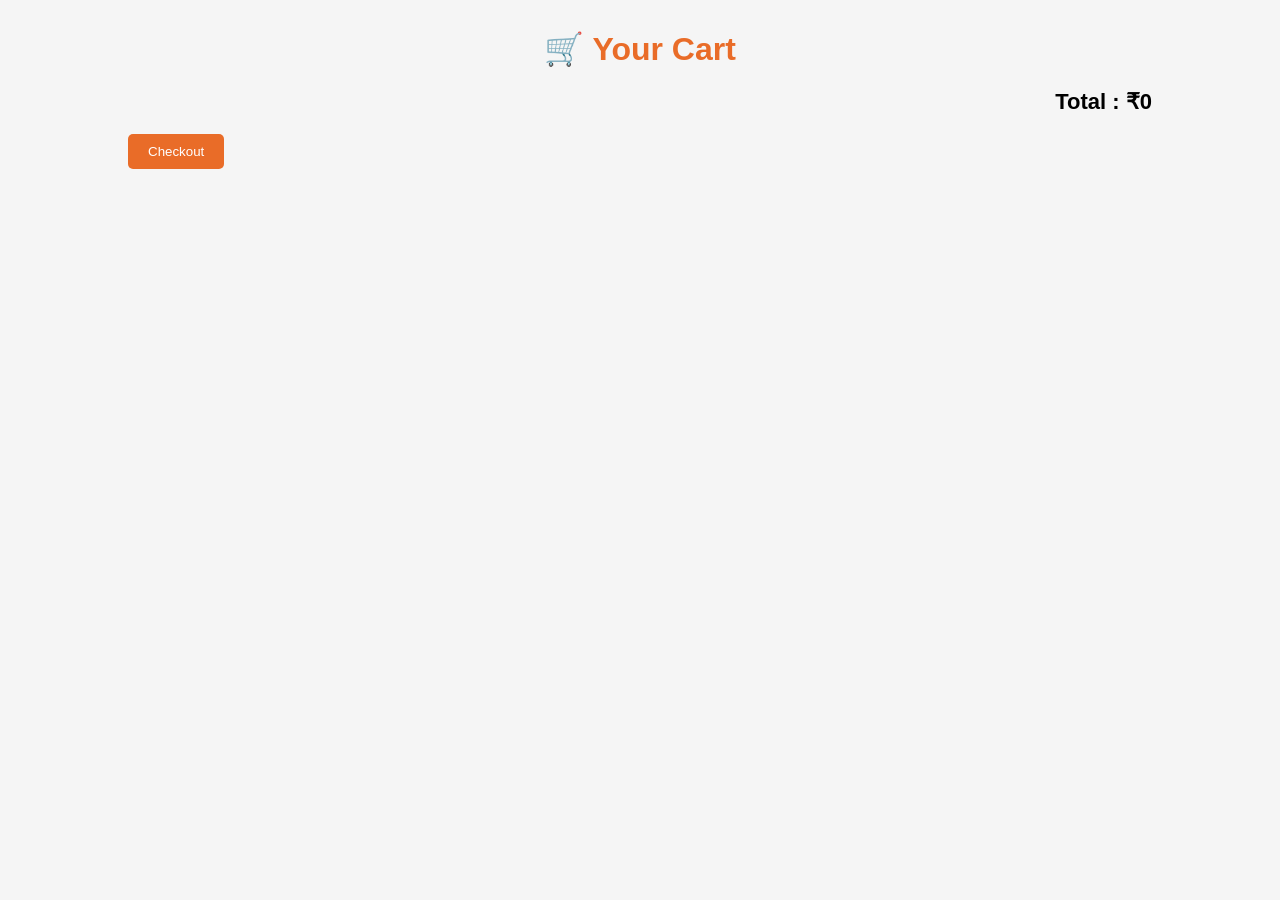
<file: cart.html>
<!DOCTYPE html>
<html lang="en">
<head>
<meta charset="UTF-8">
<meta name="viewport" content="width=device-width, initial-scale=1.0">
<title>Shopping Cart</title>

<style>
body{
    font-family: Arial, sans-serif;
    background:#f5f5f5;
    margin:0;
}

.container{
    width:80%;
    margin:30px auto;
}

h1{
    text-align:center;
    color:#E96c28;
}

.cart-item{
    background:#fff;
    display:flex;
    justify-content:space-between;
    align-items:center;
    padding:15px;
    margin:15px 0;
    border-radius:10px;
    box-shadow:0 2px 5px rgba(0,0,0,.2);
}

button{
    background:#E96c28;
    color:white;
    border:none;
    padding:10px 20px;
    cursor:pointer;
    border-radius:5px;
}

.total{
    text-align:right;
    font-size:22px;
    margin-top:20px;
}
</style>

</head>

<body>

<div class="container">

<h1>🛒 Your Cart</h1>

<div id="cartItems"></div>

<h2 class="total">
Total : ₹<span id="total">0</span>
</h2>

<button onclick="checkout()">
Checkout
</button>

</div>

<script>

let cart =
JSON.parse(localStorage.getItem("cart")) || [];

let cartItems =
document.getElementById("cartItems");

let total=0;

cart.forEach((item,index)=>{

total+=item.price;

cartItems.innerHTML+=`

<div class="cart-item">

<div>

<h3>${item.name}</h3>

<p>₹${item.price}</p>

</div>

<button onclick="removeItem(${index})">

Remove

</button>

</div>

`;

});

document.getElementById("total").innerHTML=total;

function removeItem(index){

cart.splice(index,1);

localStorage.setItem("cart",JSON.stringify(cart));

location.reload();

}

function checkout(){

window.location.href="order-success.html";

}

</script>

</body>
</html>
</file>
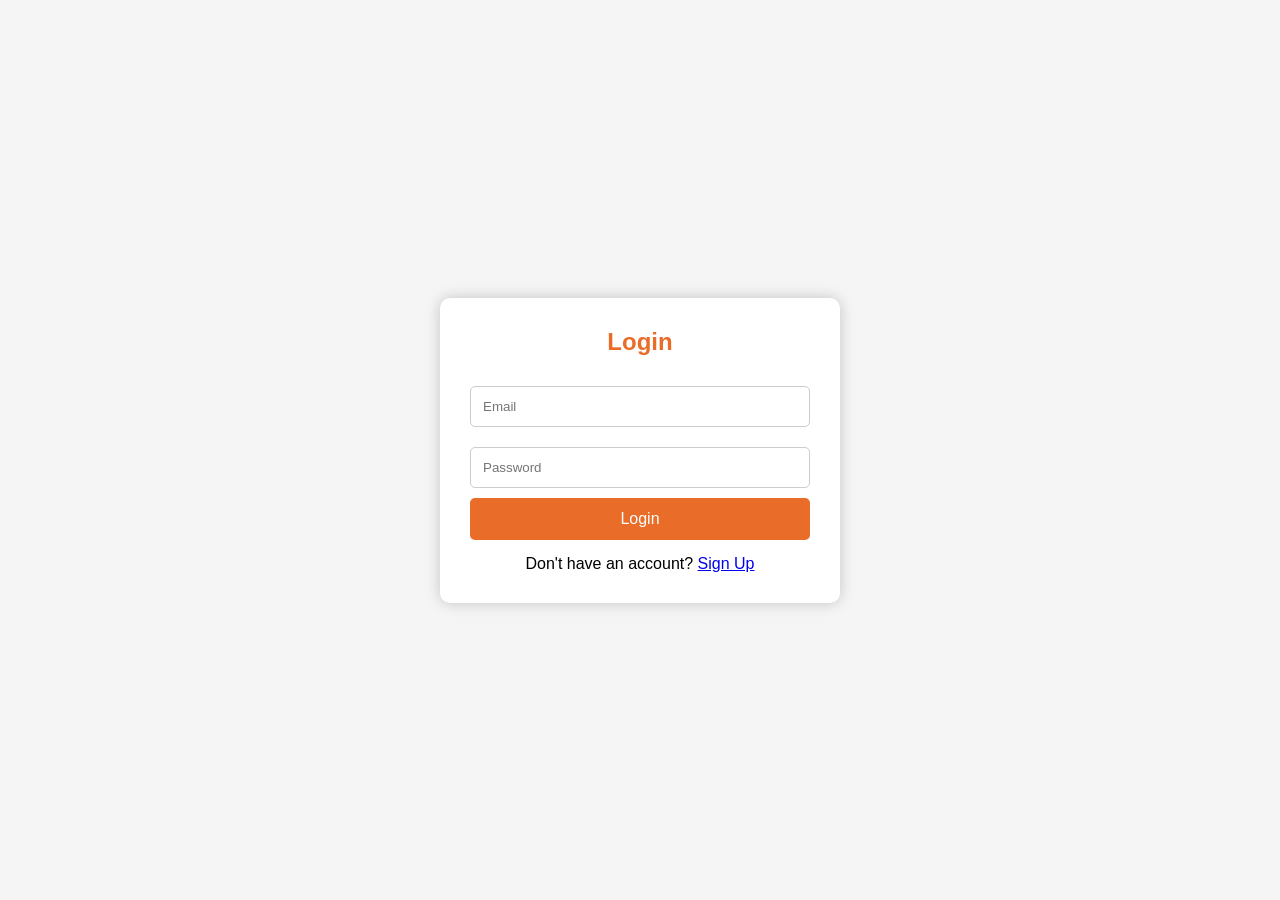
<file: Login.html>
<!DOCTYPE html>
<html lang="en">
<head>
<meta charset="UTF-8">
<meta name="viewport" content="width=device-width, initial-scale=1.0">
<title>Login</title>

<style>
*{
    margin:0;
    padding:0;
    box-sizing:border-box;
    font-family:Arial,sans-serif;
}

body{
    background:#f5f5f5;
    display:flex;
    justify-content:center;
    align-items:center;
    height:100vh;
}

.box{
    width:400px;
    background:white;
    padding:30px;
    border-radius:10px;
    box-shadow:0 0 15px rgba(0,0,0,.2);
}

h2{
    text-align:center;
    color:#E96C28;
    margin-bottom:20px;
}

input{
    width:100%;
    padding:12px;
    margin:10px 0;
    border:1px solid #ccc;
    border-radius:5px;
}

button{
    width:100%;
    padding:12px;
    background:#E96C28;
    color:white;
    border:none;
    border-radius:5px;
    cursor:pointer;
    font-size:16px;
}

button:hover{
    background:#d65d1d;
}

p{
    text-align:center;
    margin-top:15px;
}
</style>

</head>
<body>

<div class="box">

<h2>Login</h2>

<input type="email" id="email" placeholder="Email">

<input type="password" id="password" placeholder="Password">

<button onclick="login()">Login</button>

<p>
Don't have an account?
<a href="signup.html">Sign Up</a>
</p>

</div>

<script>

function login(){

let savedUser = JSON.parse(localStorage.getItem("user"));

let email = document.getElementById("email").value;
let password = document.getElementById("password").value;

if(savedUser &&
savedUser.email === email &&
savedUser.password === password){

localStorage.setItem("isLoggedIn","true");

alert("Login Successful");

window.location.href="index.html";

}
else{

alert("Invalid Email or Password");

}

}

</script>

</body>
</html>
</file>
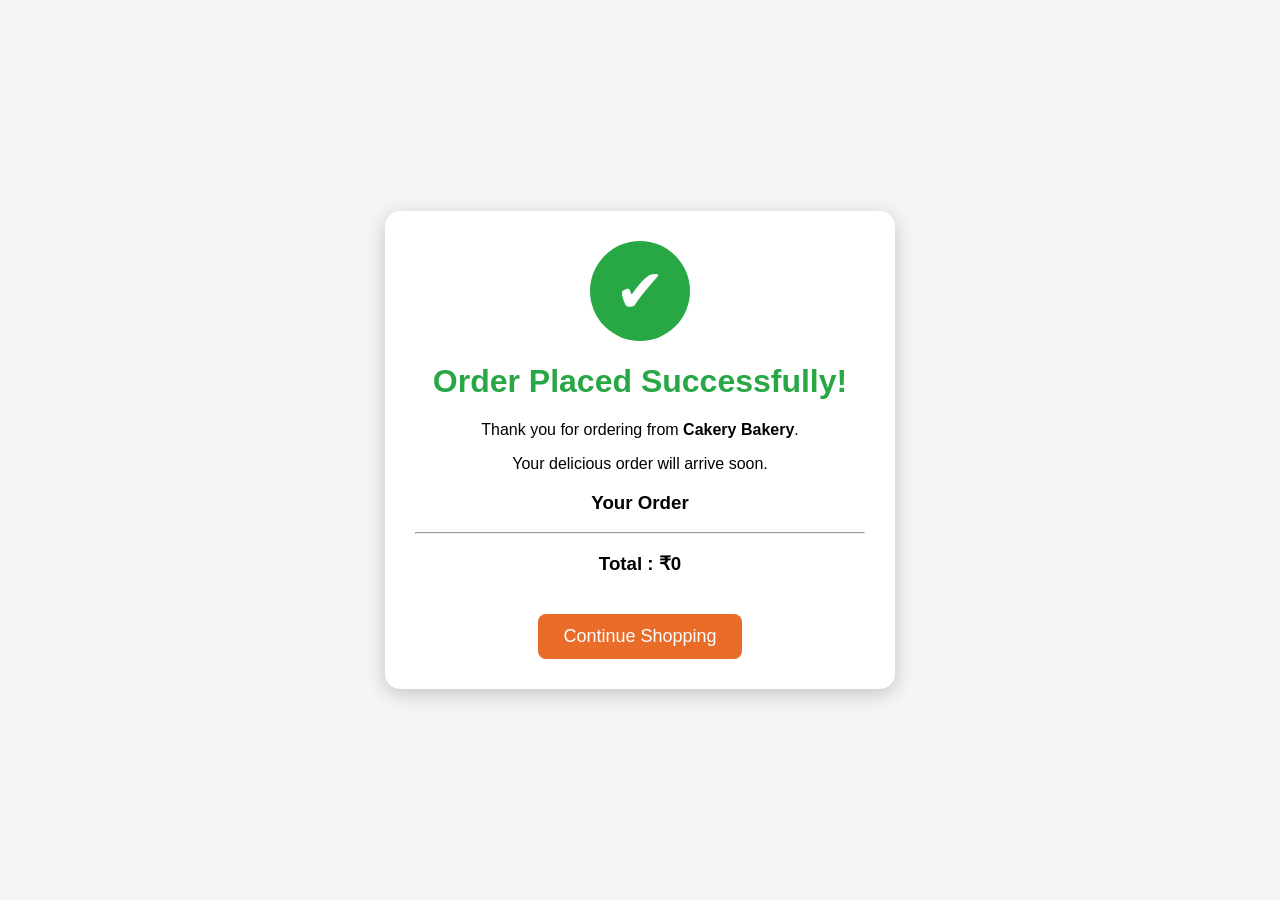
<file: order-success.html>
<!DOCTYPE html>
<html lang="en">
<head>
<meta charset="UTF-8">
<meta name="viewport" content="width=device-width, initial-scale=1.0">
<title>Order Successful</title>

<style>

body{
    margin:0;
    font-family:Arial, sans-serif;
    background:#f5f5f5;
    display:flex;
    justify-content:center;
    align-items:center;
    height:100vh;
}

.box{
    width:450px;
    background:white;
    padding:30px;
    border-radius:15px;
    text-align:center;
    box-shadow:0 5px 20px rgba(0,0,0,.2);
}

.check{
    width:100px;
    height:100px;
    margin:auto;
    border-radius:50%;
    background:#28a745;
    color:white;
    font-size:60px;
    display:flex;
    justify-content:center;
    align-items:center;
}

h1{
    color:#28a745;
}

button{
    margin-top:20px;
    padding:12px 25px;
    border:none;
    border-radius:8px;
    background:#E96c28;
    color:white;
    cursor:pointer;
    font-size:18px;
}

button:hover{
    background:#d65d1d;
}

</style>
</head>

<body>

<div class="box">

<div class="check">
✔
</div>

<h1>Order Placed Successfully!</h1>

<p>
Thank you for ordering from
<b>Cakery Bakery</b>.
</p>

<p>

Your delicious order will arrive soon.
</p>
<h3>Your Order</h3>

<div id="orderList"></div>

<button onclick="goHome()">
Continue Shopping
</button>

</div>

<script>
let cart = JSON.parse(localStorage.getItem("cart")) || [];

let orderList = document.getElementById("orderList");

let total = 0;

cart.forEach(item => {

    total += item.price;

    orderList.innerHTML += `
        <p>
            🍰 ${item.name} - ₹${item.price}
        </p>
    `;
});

orderList.innerHTML += `
    <hr>
    <h3>Total : ₹${total}</h3>
`;

localStorage.removeItem("cart");

function goHome(){
    window.location.href = "index.html";
}

</script>

</body>
</html>
</file>
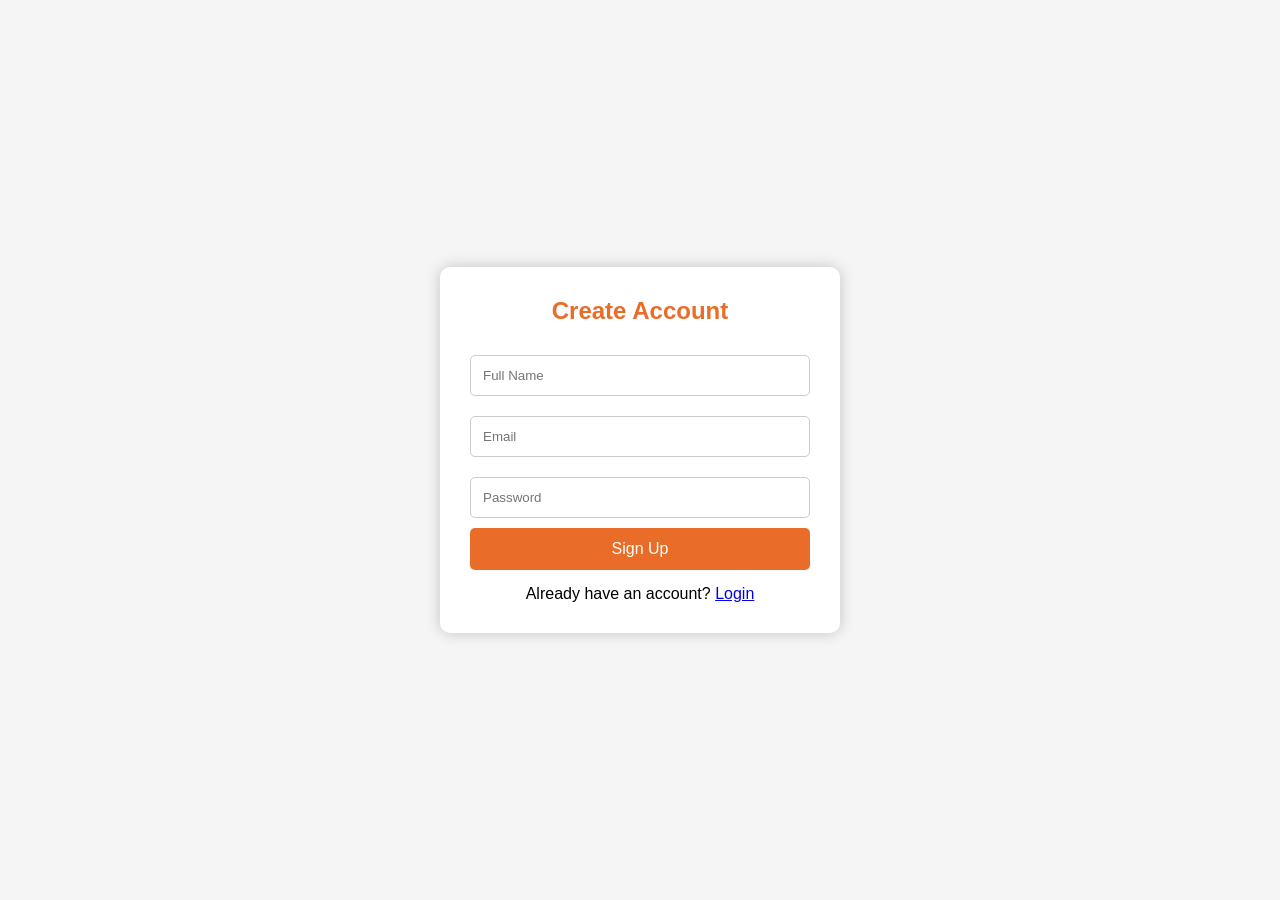
<file: signup.html>
<!DOCTYPE html>
<html lang="en">
<head>
<meta charset="UTF-8">
<meta name="viewport" content="width=device-width, initial-scale=1.0">
<title>Sign Up</title>

<style>
*{
    margin:0;
    padding:0;
    box-sizing:border-box;
    font-family:Arial,sans-serif;
}

body{
    background:#f5f5f5;
    display:flex;
    justify-content:center;
    align-items:center;
    height:100vh;
}

.box{
    width:400px;
    background:white;
    padding:30px;
    border-radius:10px;
    box-shadow:0 0 15px rgba(0,0,0,.2);
}

h2{
    text-align:center;
    color:#E96C28;
    margin-bottom:20px;
}

input{
    width:100%;
    padding:12px;
    margin:10px 0;
    border:1px solid #ccc;
    border-radius:5px;
}

button{
    width:100%;
    padding:12px;
    background:#E96C28;
    color:white;
    border:none;
    border-radius:5px;
    cursor:pointer;
    font-size:16px;
}

button:hover{
    background:#d65d1d;
}

p{
    text-align:center;
    margin-top:15px;
}
</style>

</head>

<body>

<div class="box">

<h2>Create Account</h2>

<input type="text" id="name" placeholder="Full Name">

<input type="email" id="email" placeholder="Email">

<input type="password" id="password" placeholder="Password">

<button onclick="signup()">Sign Up</button>

<p>
Already have an account?
<a href="login.html">Login</a>
</p>

</div>

<script>

function signup(){

let user={

name:document.getElementById("name").value,

email:document.getElementById("email").value,

password:document.getElementById("password").value

};

localStorage.setItem("user",JSON.stringify(user));

alert("Account Created Successfully!");

window.location.href="login.html";

}

</script>

</body>
</html>
</file>
